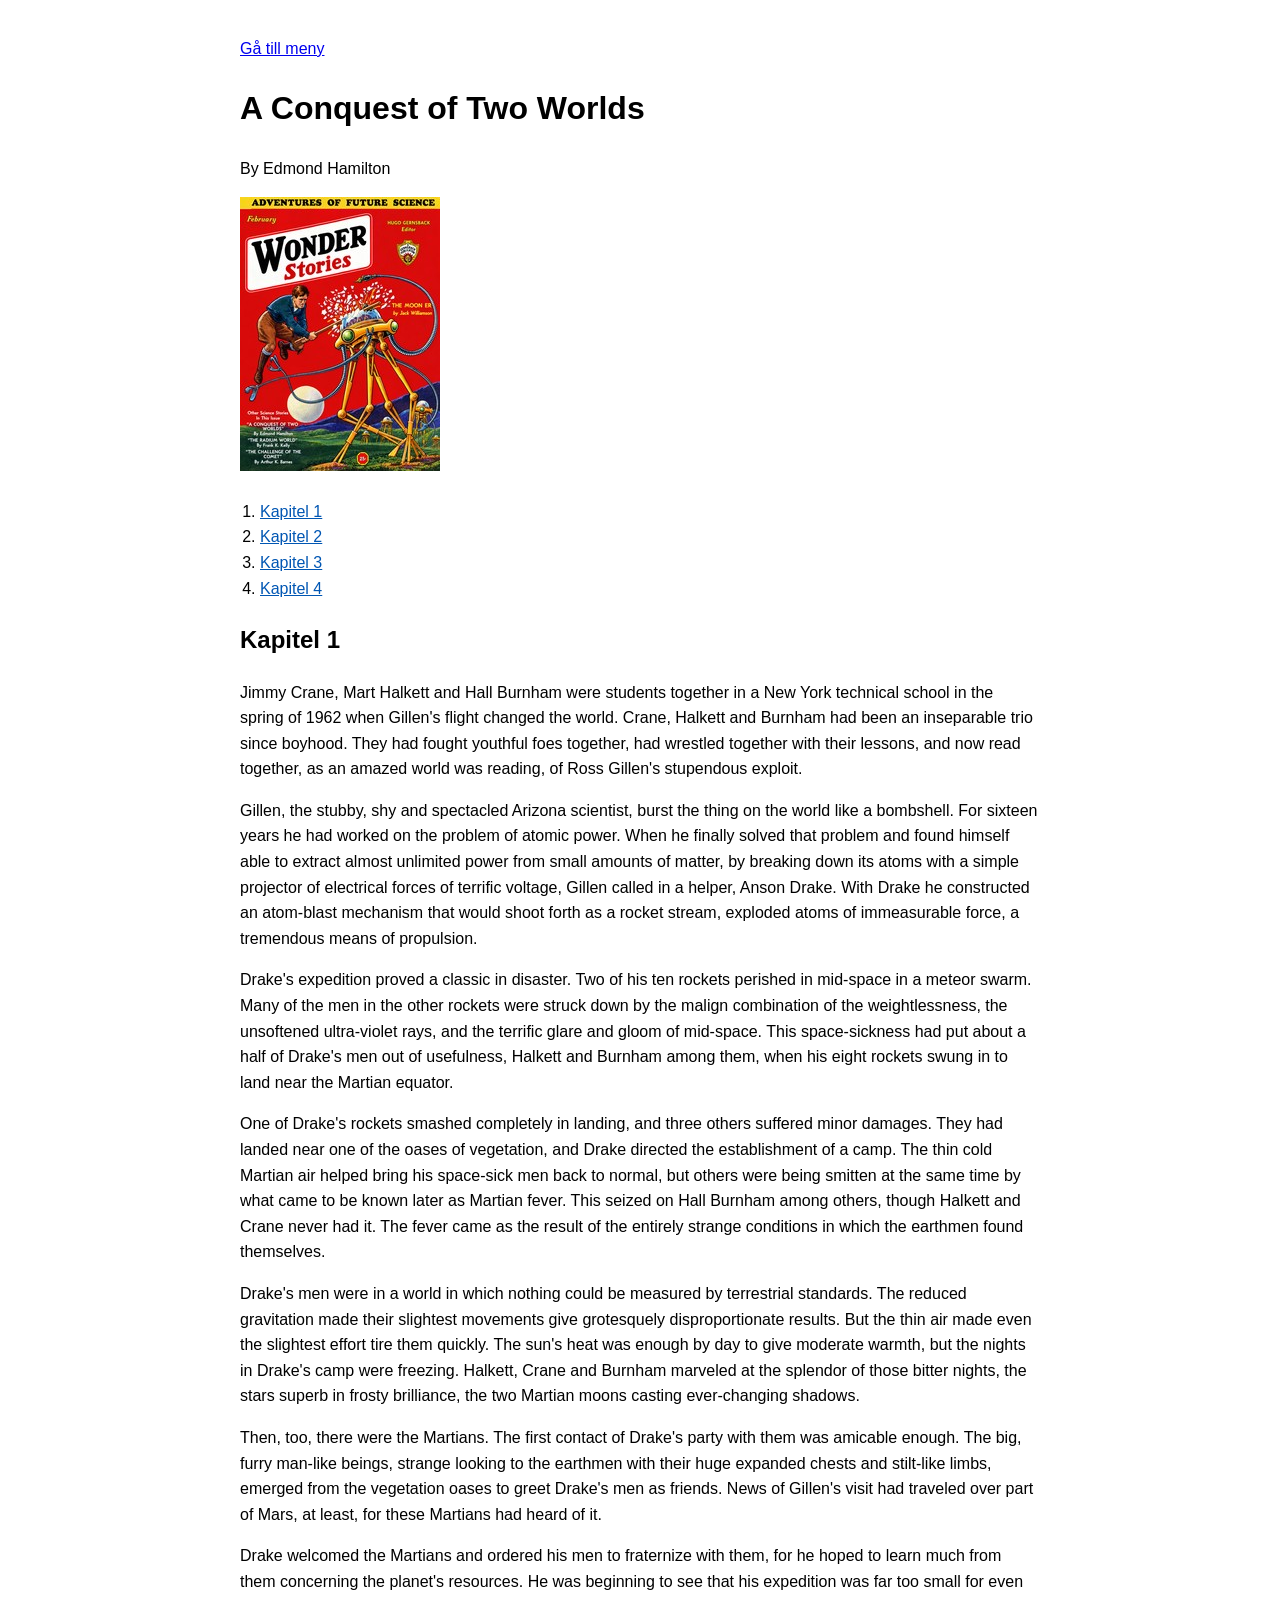
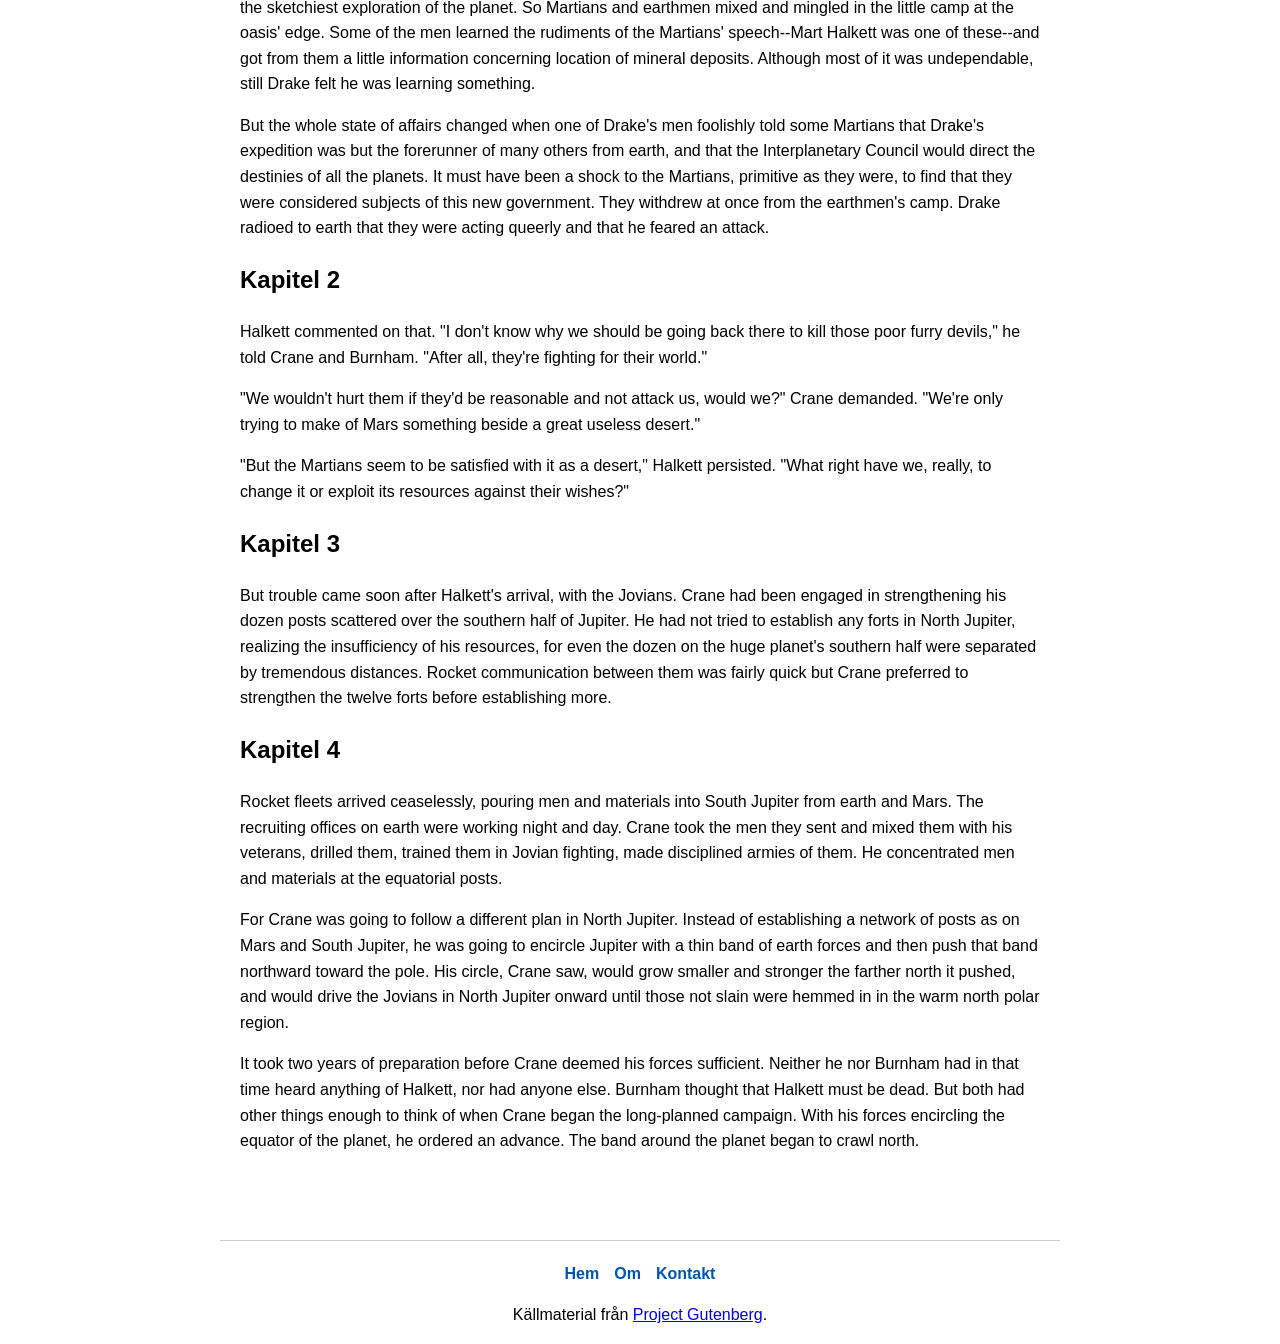
<file: index.html>
<!DOCTYPE html>
<html lang="sv">

<head>
    <meta charset="UTF-8">
    <title>A Conquest of Two Worlds - Edmond Hamilton</title>
    <link rel="stylesheet" href="style.css">
</head>

<body>

    <main>
        <p><a href="#meny">Gå till meny</a></p>

        <h1>A Conquest of Two Worlds</h1>
        <p class="author">By Edmond Hamilton</p>

        <img src="pg79739.cover.medium.jpg" alt="Omslag till boken A Conquest of Two Worlds" class="cover-image">

        <nav class="toc" aria-label="Innehållsförteckning">
            <ol>
                <li><a href="#kapitel1">Kapitel 1</a></li>
                <li><a href="#kapitel2">Kapitel 2</a></li>
                <li><a href="#kapitel3">Kapitel 3</a></li>
                <li><a href="#kapitel4">Kapitel 4</a></li>
            </ol>
        </nav>

        <h2 id="kapitel1">Kapitel 1</h2>
        <p>Jimmy Crane, Mart Halkett and Hall Burnham were students together in a
            New York technical school in the spring of 1962 when Gillen's flight
            changed the world. Crane, Halkett and Burnham had been an inseparable
            trio since boyhood. They had fought youthful foes together, had
            wrestled together with their lessons, and now read together, as an
            amazed world was reading, of Ross Gillen's stupendous exploit.</p>
        <p>Gillen, the stubby, shy and spectacled Arizona scientist, burst the
            thing on the world like a bombshell. For sixteen years he had worked on
            the problem of atomic power. When he finally solved that problem and
            found himself able to extract almost unlimited power from small amounts
            of matter, by breaking down its atoms with a simple projector of
            electrical forces of terrific voltage, Gillen called in a helper, Anson
            Drake. With Drake he constructed an atom-blast mechanism that would
            shoot forth as a rocket stream, exploded atoms of immeasurable force, a
            tremendous means of propulsion.</p>
        <p>Drake's expedition proved a classic in disaster. Two of his ten
            rockets perished in mid-space in a meteor swarm. Many of the men in
            the other rockets were struck down by the malign combination of the
            weightlessness, the unsoftened ultra-violet rays, and the terrific
            glare and gloom of mid-space. This space-sickness had put about a half
            of Drake's men out of usefulness, Halkett and Burnham among them, when
            his eight rockets swung in to land near the Martian equator.</p>
        <p>One of Drake's rockets smashed completely in landing, and three others
            suffered minor damages. They had landed near one of the oases of
            vegetation, and Drake directed the establishment of a camp. The thin
            cold Martian air helped bring his space-sick men back to normal, but
            others were being smitten at the same time by what came to be known
            later as Martian fever. This seized on Hall Burnham among others,
            though Halkett and Crane never had it. The fever came as the result of
            the entirely strange conditions in which the earthmen found themselves.</p>
        <p>Drake's men were in a world in which nothing could be measured by
            terrestrial standards. The reduced gravitation made their slightest
            movements give grotesquely disproportionate results. But the thin air
            made even the slightest effort tire them quickly. The sun's heat was
            enough by day to give moderate warmth, but the nights in Drake's camp
            were freezing. Halkett, Crane and Burnham marveled at the splendor of
            those bitter nights, the stars superb in frosty brilliance, the two
            Martian moons casting ever-changing shadows.</p>
        <p>Then, too, there were the Martians. The first contact of Drake's party
            with them was amicable enough. The big, furry man-like beings, strange
            looking to the earthmen with their huge expanded chests and stilt-like
            limbs, emerged from the vegetation oases to greet Drake's men as
            friends. News of Gillen's visit had traveled over part of Mars, at
            least, for these Martians had heard of it.</p>
        <p>Drake welcomed the Martians and ordered his men to fraternize with
            them, for he hoped to learn much from them concerning the planet's
            resources. He was beginning to see that his expedition was far too
            small for even the sketchiest exploration of the planet. So Martians
            and earthmen mixed and mingled in the little camp at the oasis' edge.
            Some of the men learned the rudiments of the Martians' speech--Mart
            Halkett was one of these--and got from them a little information
            concerning location of mineral deposits. Although most of it was
            undependable, still Drake felt he was learning something.</p>
        <p>But the whole state of affairs changed when one of Drake's men
            foolishly told some Martians that Drake's expedition was but the
            forerunner of many others from earth, and that the Interplanetary
            Council would direct the destinies of all the planets. It must have
            been a shock to the Martians, primitive as they were, to find that they
            were considered subjects of this new government. They withdrew at once
            from the earthmen's camp. Drake radioed to earth that they were acting
            queerly and that he feared an attack.</p>

        <h2 id="kapitel2">Kapitel 2</h2>
        <p>Halkett commented on that. "I don't know why we should be going back
            there to kill those poor furry devils," he told Crane and Burnham.
            "After all, they're fighting for their world."</p>
        <p>"We wouldn't hurt them if they'd be reasonable and not attack us, would
            we?" Crane demanded. "We're only trying to make of Mars something
            beside a great useless desert."</p>
        <p>"But the Martians seem to be satisfied with it as a desert," Halkett
            persisted. "What right have we, really, to change it or exploit its
            resources against their wishes?"</p>

        <h2 id="kapitel3">Kapitel 3</h2>
        <p>But trouble came soon after Halkett's arrival, with the Jovians. Crane
            had been engaged in strengthening his dozen posts scattered over the
            southern half of Jupiter. He had not tried to establish any forts
            in North Jupiter, realizing the insufficiency of his resources, for
            even the dozen on the huge planet's southern half were separated by
            tremendous distances. Rocket communication between them was fairly
            quick but Crane preferred to strengthen the twelve forts before
            establishing more.</p>

        <h2 id="kapitel4">Kapitel 4</h2>
        <p>Rocket fleets arrived ceaselessly, pouring men and materials into South
            Jupiter from earth and Mars. The recruiting offices on earth were
            working night and day. Crane took the men they sent and mixed them
            with his veterans, drilled them, trained them in Jovian fighting, made
            disciplined armies of them. He concentrated men and materials at the
            equatorial posts.</p>
        <p>For Crane was going to follow a different plan in North Jupiter.
            Instead of establishing a network of posts as on Mars and South
            Jupiter, he was going to encircle Jupiter with a thin band of earth
            forces and then push that band northward toward the pole. His circle,
            Crane saw, would grow smaller and stronger the farther north it pushed,
            and would drive the Jovians in North Jupiter onward until those not
            slain were hemmed in in the warm north polar region.</p>
        <p>It took two years of preparation before Crane deemed his forces
            sufficient. Neither he nor Burnham had in that time heard anything of
            Halkett, nor had anyone else. Burnham thought that Halkett must be
            dead. But both had other things enough to think of when Crane began
            the long-planned campaign. With his forces encircling the equator of
            the planet, he ordered an advance. The band around the planet began to
            crawl north.</p>
    </main>

    <footer id="meny">
        <nav>
            <ul>
                <li><a href="index.html">Hem</a></li>
                <li><a href="om.html">Om</a></li>
                <li><a href="kontakt.html">Kontakt</a></li>
            </ul>
        </nav>
        <p>Källmaterial från <a href="https://www.gutenberg.org">Project Gutenberg</a>.</p>
    </footer>

</body>

</html>
</file>
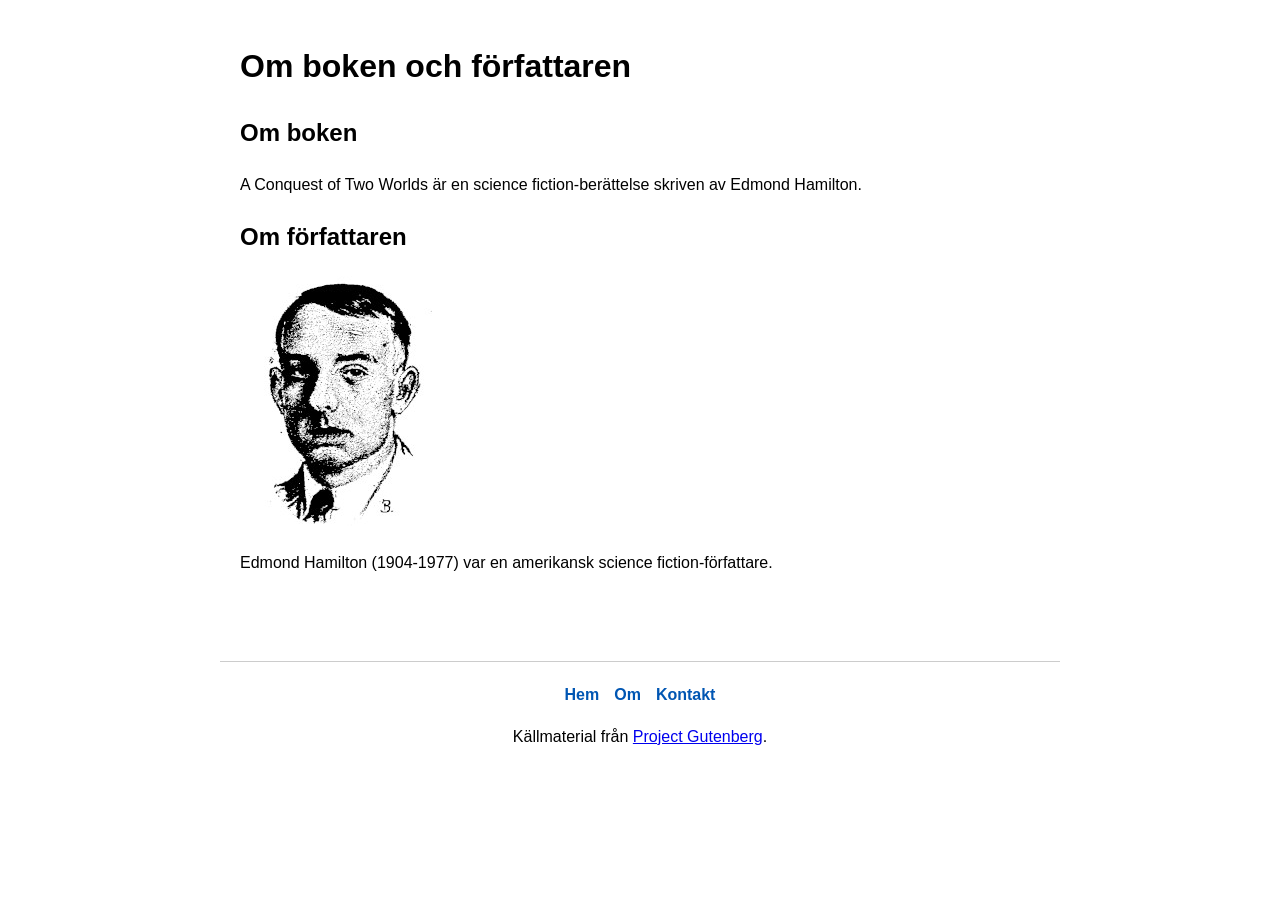
<file: om.html>
<!DOCTYPE html>
<html lang="sv">

<head>
    <meta charset="UTF-8">
    <title>Om boken - A Conquest of Two Worlds</title>
    <link rel="stylesheet" href="style.css">
</head>

<body>

    <main>
        <h1>Om boken och författaren</h1>

        <h2>Om boken</h2>
        <p>A Conquest of Two Worlds är en science fiction-berättelse skriven av Edmond Hamilton.</p>

        <h2>Om författaren</h2>
        <img src="edmond.jpg" alt="Edmond Hamilton" class="cover-image">
        <p>Edmond Hamilton (1904-1977) var en amerikansk science fiction-författare.</p>
    </main>

    <footer>
        <nav>
            <ul>
                <li><a href="index.html">Hem</a></li>
                <li><a href="om.html">Om</a></li>
                <li><a href="kontakt.html">Kontakt</a></li>
            </ul>
        </nav>
        <p>Källmaterial från <a href="https://www.gutenberg.org">Project Gutenberg</a>.</p>
    </footer>

</body>

</html>
</file>
<file: style.css>
body {
    font-family: Arial, sans-serif;
    margin: 0;
    padding: 0;
    line-height: 1.6;
}

main {
    max-width: 800px;
    margin-left: auto;
    margin-right: auto;
    padding: 20px;
}

.cover-image {
    max-width: 100%;
    height: auto;
}

.toc ol {
    padding-left: 20px;
    margin: 20px 0;
}

.toc a {
    color: #0056b3;
}

footer {
    max-width: 800px;
    margin: 50px auto 0 auto;
    padding: 20px 20px 0 20px;
    border-top: 1px solid #ccc;
    text-align: center;
}

footer nav ul {
    display: flex;
    justify-content: center;
    list-style: none;
    padding: 0;
    margin: 0 0 15px 0;
    gap: 15px;
}

footer nav a {
    color: #0056b3;
    font-weight: bold;
    text-decoration: none;
}

footer nav a:hover {
    text-decoration: underline;
}
</file>
